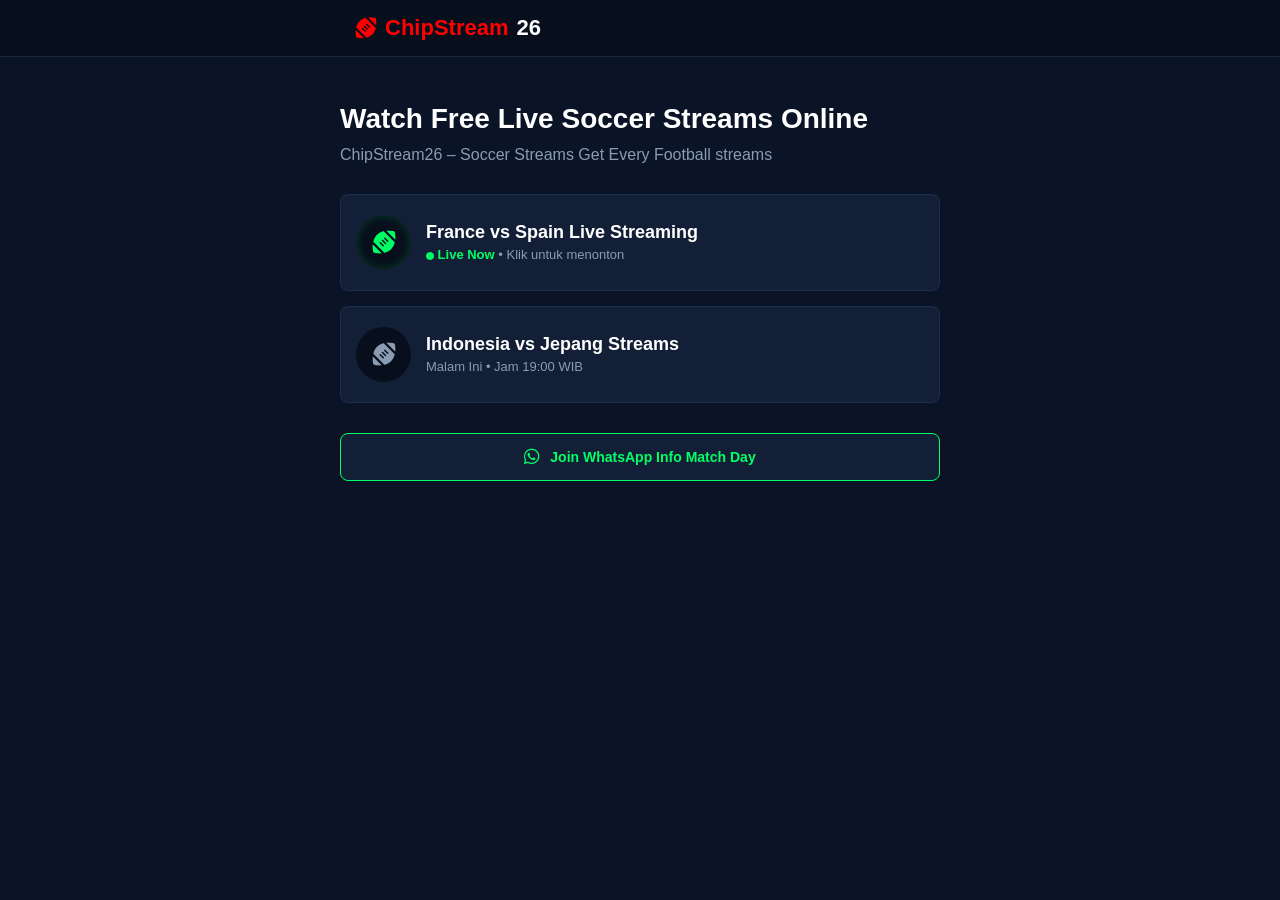
<file: index.html>
<!DOCTYPE html>
<html lang="id">
<head>
    <meta charset="UTF-8">
    <meta name="viewport" content="width=device-width, initial-scale=1.0">
    
    <title>ChipStream26 - Watch Free Live Soccer Streams Online</title>
    <meta name="description" content="ChipStream26 - Soccer Streams Get Every Football streams gratis kualitas HD tanpa buffering.">
    
    <link rel="stylesheet" href="https://cdnjs.cloudflare.com/ajax/libs/font-awesome/6.4.0/css/all.min.css">
    <style>
        body { background-color: #0b1426; color: #e0e0e0; text-align: center; font-family: 'Segoe UI', Tahoma, Geneva, Verdana, sans-serif; padding: 0; margin: 0; }
        .container { padding: 15px; max-width: 600px; margin: 0 auto; }
        
        /* HEADER STYLES */
        .header-wrapper { width: 100%; background-color: #080f1c; border-bottom: 1px solid #1a263b; position: relative; }
        .brand-header { max-width: 600px; margin: 0 auto; display: flex; justify-content: space-between; align-items: center; padding: 15px 15px; box-sizing: border-box; }
        .brand-logo { color: #ff0000; font-size: 22px; font-weight: bold; display: flex; align-items: center; gap: 8px; text-decoration: none; }
        .brand-logo span { color: #ffffff; }
        
        /* TEXT STYLES */
        .main-title { font-size: 28px; font-weight: 700; color: #ffffff; margin: 30px 0 10px 0; text-align: left; line-height: 1.2; }
        .sub-title { font-size: 16px; color: #8a9bb4; margin: 0 0 30px 0; text-align: left; font-weight: normal; }
        
        /* FOOTYBITE CARD STYLE */
        .match-link { text-decoration: none; display: block; margin-bottom: 15px; }
        .match-card { 
            background-color: #131f37; 
            border: 1px solid #1c2d4e; 
            border-radius: 8px; 
            padding: 20px 15px; 
            display: flex; 
            align-items: center; 
            gap: 15px; 
            text-align: left;
            transition: background 0.2s ease;
        }
        .match-card:hover { background-color: #1a2a4a; }
        
        /* LOGO BULAT KIRI DENGAN ICON BOLA */
        .match-logo { 
            width: 55px; 
            height: 55px; 
            background-color: #080f1c; 
            border-radius: 50%; 
            display: flex; 
            align-items: center; 
            justify-content: center; 
            flex-shrink: 0;
            color: #00ff66; /* Warna bola hijau menyala */
            font-size: 24px;
            box-shadow: inset 0 0 10px rgba(0, 255, 102, 0.2);
        }
        
        /* DETAIL TEKS TANDING */
        .match-details { flex-grow: 1; }
        .match-name { font-size: 18px; font-weight: 600; color: #ffffff; margin: 0 0 4px 0; }
        .match-status { font-size: 13px; color: #8a9bb4; margin: 0; }
        .status-live { color: #00ff66; font-weight: 600; }

        /* BUTTON WA */
        .wa-channel-button { display: flex; align-items: center; justify-content: center; gap: 10px; width: 100%; margin: 30px auto 10px auto; padding: 14px; background-color: #131f37; color: #00ff66; border: 1px solid #00ff66; text-decoration: none; font-weight: bold; font-size: 14px; border-radius: 8px; box-sizing: border-box; }
        .wa-channel-button:hover { background-color: #00ff66; color: #000; }
    </style>
</head>
<body>

    <div class="header-wrapper">
        <div class="brand-header">
            <a href="#" class="brand-logo"><i class="fas fa-football-ball"></i> ChipStream<span>26</span></a>
        </div>
    </div>

    <div class="container">
        <h1 class="main-title">Watch Free Live Soccer Streams Online</h1>
        <p class="sub-title">ChipStream26 – Soccer Streams Get Every Football streams</p>

        <!-- CARD BIG MATCH 1 (CONTOH LIVE NOW) -->
        <a href="/France-vs-Spain" class="match-link">
            <div class="match-card">
                <div class="match-logo">
                    <!-- Otomatis menampilkan icon bola hijau tanpa ribet link gambar -->
                    <i class="fas fa-football-ball"></i>
                </div>
                <div class="match-details">
                    <h3 class="match-name">France vs Spain Live Streaming</h3>
                    <p class="match-status"><span class="status-live"><i class="fas fa-circle" style="font-size: 8px;"></i> Live Now</span> • Klik untuk menonton</p>
                </div>
            </div>
        </a>

        <!-- CARD BIG MATCH 2 (CONTOH UPCOMING) -->
        <a href="/indonesia-vs-jepang" class="match-link">
            <div class="match-card">
                <div class="match-logo" style="color: #8a9bb4; box-shadow: none;">
                    <!-- Untuk pertandingan belum mulai, icon bola otomatis berwarna abu-abu redup -->
                    <i class="fas fa-football-ball"></i>
                </div>
                <div class="match-details">
                    <h3 class="match-name">Indonesia vs Jepang Streams</h3>
                    <p class="match-status">Malam Ini • Jam 19:00 WIB</p>
                </div>
            </div>
        </a>

        <!-- WA BUTTON -->
        <a href="https://whatsapp.com/channel/0029VbCrDhvBfxo9BuSvFB1o" target="_blank" class="wa-channel-button">
            <i class="fab fa-whatsapp" style="font-size: 18px;"></i> Join WhatsApp Info Match Day
        </a>
    </div>

</body>
</html>
</file>
